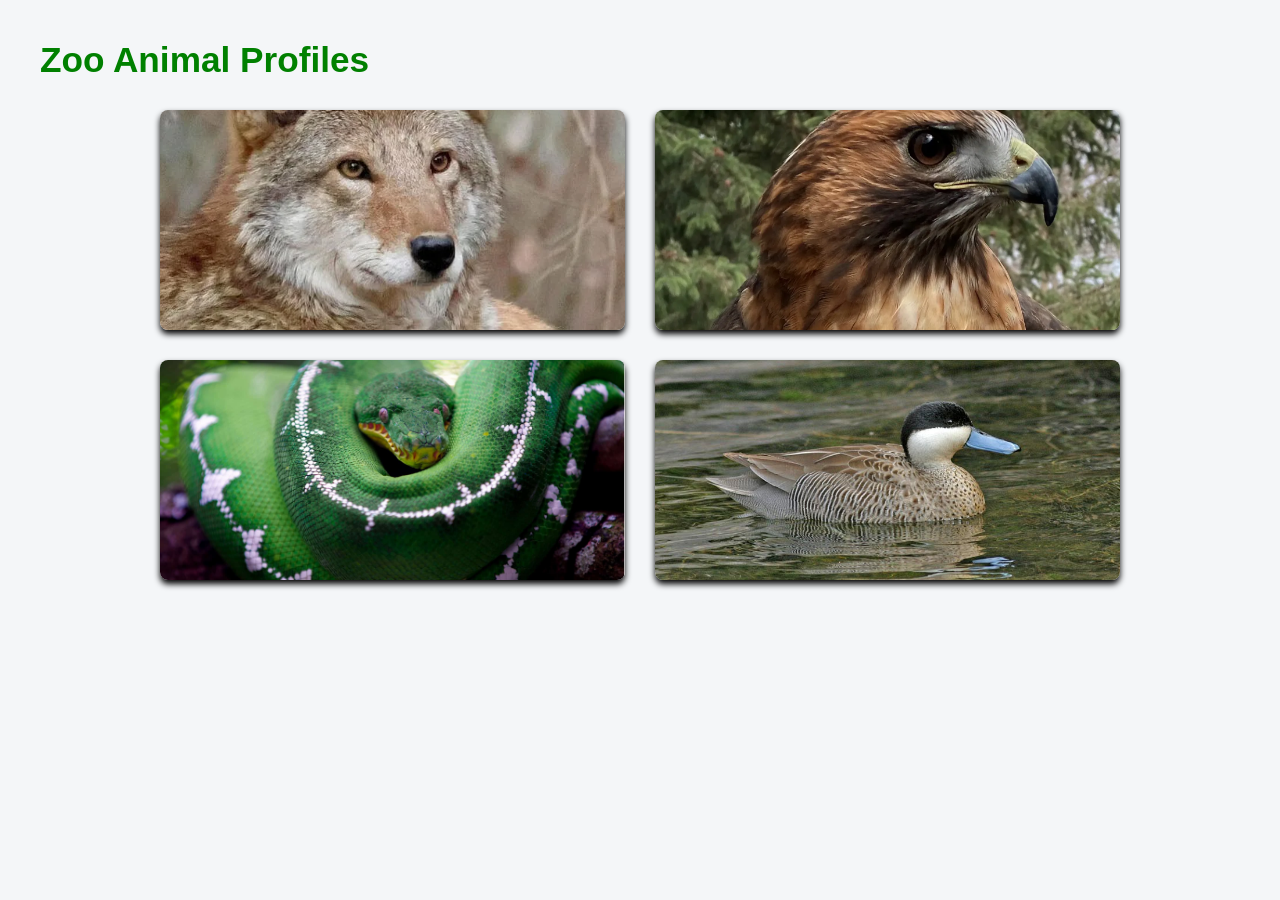
<file: A Home page.html>
<!DOCTYPE html>
<html lang="en">
<head>

    <link rel="stylesheet" href="zoo.css">

    <meta charset="UTF-8">
    <meta name="viewport" content="width=device-width, initial-scale=1.0">
    <title>Zoo Animal Profiles</title>
</head>
<body>
    
<header>
        <h1>Zoo Animal Profiles</h1>
    </header>
<nav> 

<section>
<ul class="image-grid">
   <li>
        <a href="http://127.0.0.1:5500/Red%20Wolf.html">
            <img src="Red wolf.png" alt="Red Wolf">
            <h2>Red Wolf</h2>
        </a>
    </li>
    <li>
        <a href="http://127.0.0.1:5500/Red%20Tailed%20Hawk.html">
            <img src="Red Tailed Hawk.png" alt="Red Tailed Hawk">
            <h2>Red Tailed Hawk</h2>
        </a>
    </li>
    <li>
        <a href="http://127.0.0.1:5500/Emerald%20Tree%20Boa.html">
            <img src="Emerald Tree Boa.png" alt="Emerald Tree Boa">
            <h2>Emerald Tree Boa</h2>
        </a>
    </li>
    <li>
        <a href="http://127.0.0.1:5500/Puna%20Teal.html">
            <img src="Puna Teal.png" alt="Puna Teal">
            <h2>Puna Teal</h2>
        </a>
    </li>
</ul>
</section>

</nav>

</body>
</html>
</file>
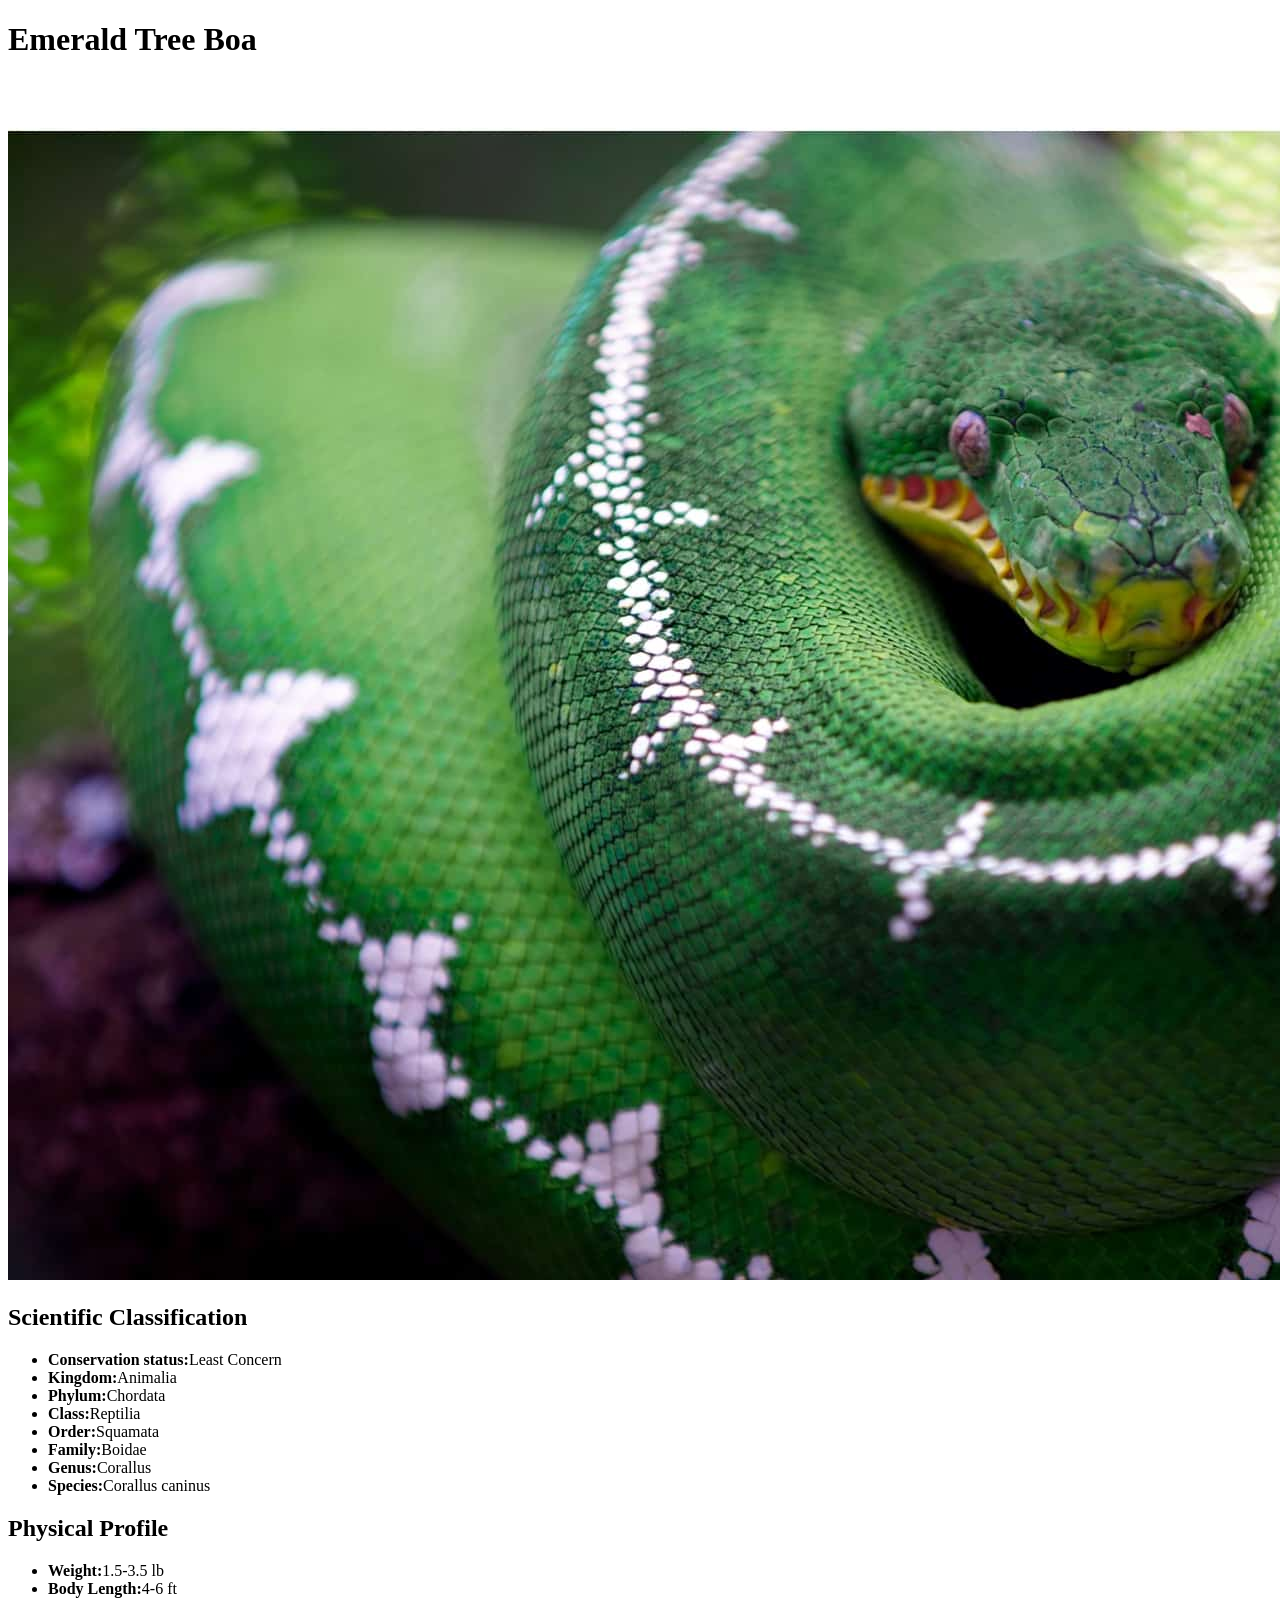
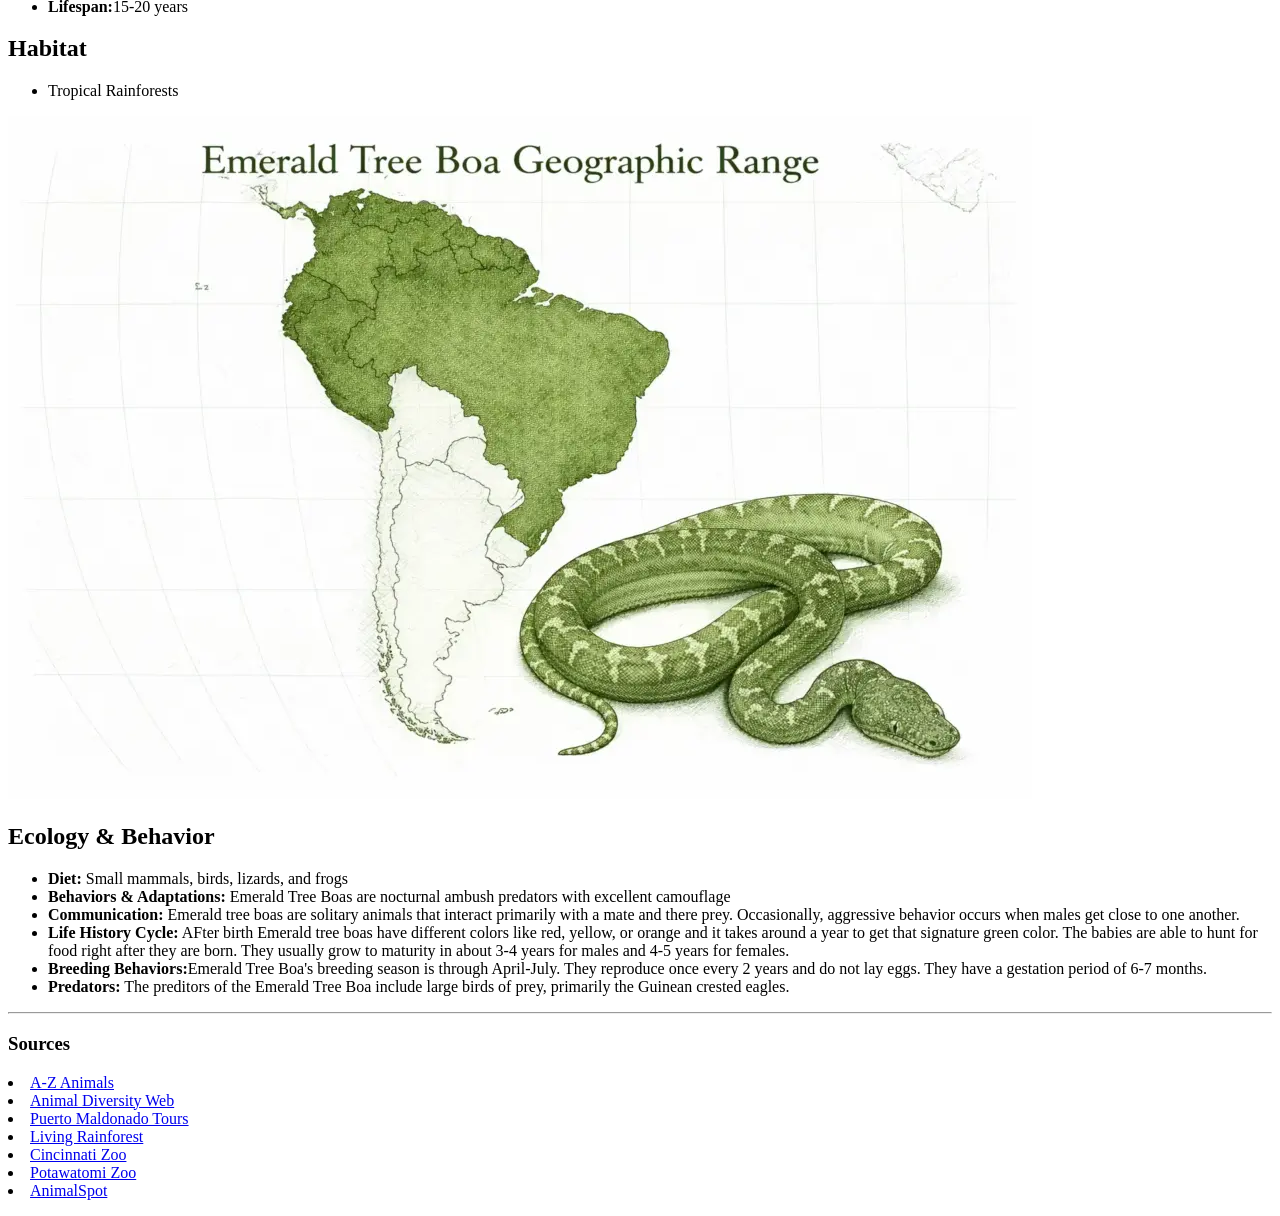
<file: Emerald Tree Boa.html>
<!DOCTYPE html>
<html lang="en">
<head>
    <meta charset="UTF-8">
    <meta name="viewport" content="width=device-width, initial-scale=1.0">
    <title>Emerald Tree Boa Information</title>
</head>
<body>
    
<header>
        <h1>Emerald Tree Boa</h1>
    </header>
    <img src="Emerald Tree Boa.png" alt="Emerald Tree Boa">
<section>
    <h2>Scientific Classification</h2>
    <artical>
        <ul>
            <li><strong>Conservation status:</strong>Least Concern</li>
            <li><strong>Kingdom:</strong>Animalia</li>
            <li><strong>Phylum:</strong>Chordata</li>
            <li><strong>Class:</strong>Reptilia</li>
            <li><strong>Order:</strong>Squamata</li>
            <li><strong>Family:</strong>Boidae</li>
            <li><strong>Genus:</strong>Corallus</li>
            <li><strong>Species:</strong>Corallus caninus</li>
        </ul>
    </artical>
<h2>Physical Profile</h2>
<artical>
<ul>
<li><strong>Weight:</strong>1.5-3.5 lb</li>
<li><strong>Body Length:</strong>4-6 ft</li>
<li><strong>Lifespan:</strong>15-20 years</li>
</ul>
</artical>

<artical>
<h2>Habitat</h2>
<ul>
    <li>Tropical Rainforests</li>
</ul>
<img src="Emerald Tree Boa Habitat.png" alt="Emerald Tree Boa Habitat">
</artical>

<artical>
<h2>Ecology & Behavior</h2>
<ul>
    <li><strong>Diet:</strong> Small mammals, birds, lizards, and frogs</li>
    <li><strong>Behaviors & Adaptations:</strong> Emerald Tree Boas are nocturnal ambush predators with excellent camouflage</li>
    <li><strong>Communication:</strong>  Emerald tree boas are solitary animals that interact primarily with a mate and there prey. Occasionally, aggressive behavior occurs when males get close to one another.</li>
    <li><strong>Life History Cycle:</strong> AFter birth Emerald tree boas have different colors like red, yellow, or orange and it takes around a year to get that signature green color. The babies are able to hunt for food right after they are born. They usually grow to maturity in about 3-4 years for males and 4-5 years for females.</li>
    <li><strong>Breeding Behaviors:</strong>Emerald Tree Boa's breeding season is through April-July. They reproduce once every 2 years and do not lay eggs. They have a gestation period of 6-7 months.</li>
    <li><strong>Predators:</strong> The preditors of the Emerald Tree Boa include large birds of prey, primarily the Guinean crested eagles.</li>
</ul>
</artical>

</section>
<hr>
<h3>Sources</h3>
<footer>
    <dl>
<li><a Href="https://a-z-animals.com/animals/emerald-tree-boa/">A-Z Animals</a></li>
<li><a href="https://animaldiversity.org/accounts/Corallus_caninus/">Animal Diversity Web</a></li>
<li><a href="https://puertomaldonadotours.com/emerald-tree-boa/">Puerto Maldonado Tours</a></li>
<li><a href="https://livingrainforest.org/learning-resources/emerald-tree-boa">Living Rainforest</a></li>
<li><a href="https://cincinnatizoo.org/animals-archive/emerald-tree-boa/">Cincinnati Zoo</a></li>
<li><a href="https://potawatomizoo.org/animal/emerald-tree-boa/">Potawatomi Zoo</a></li>
<li><a href="https://www.animalspot.net/emerald-tree-boa.html">AnimalSpot</a></li>
    </dl>
</footer>

</body>
</html>
</file>
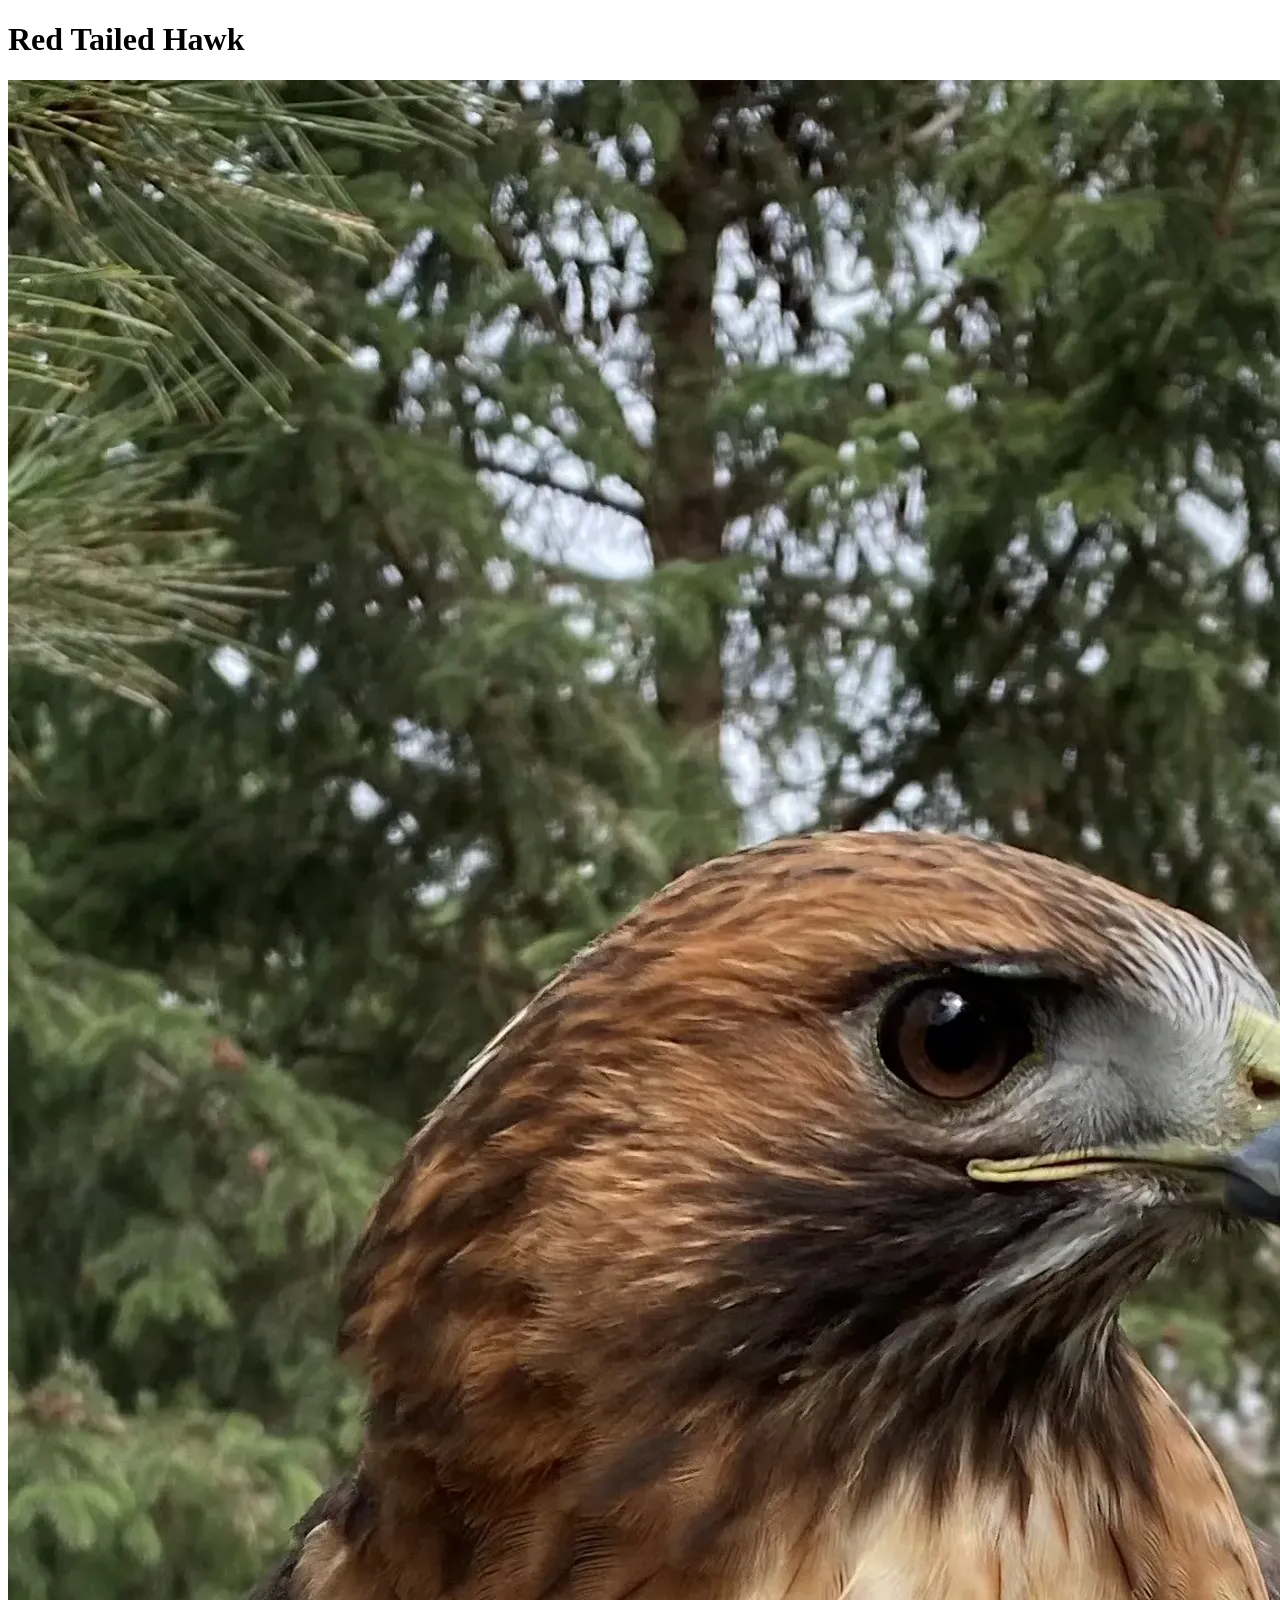
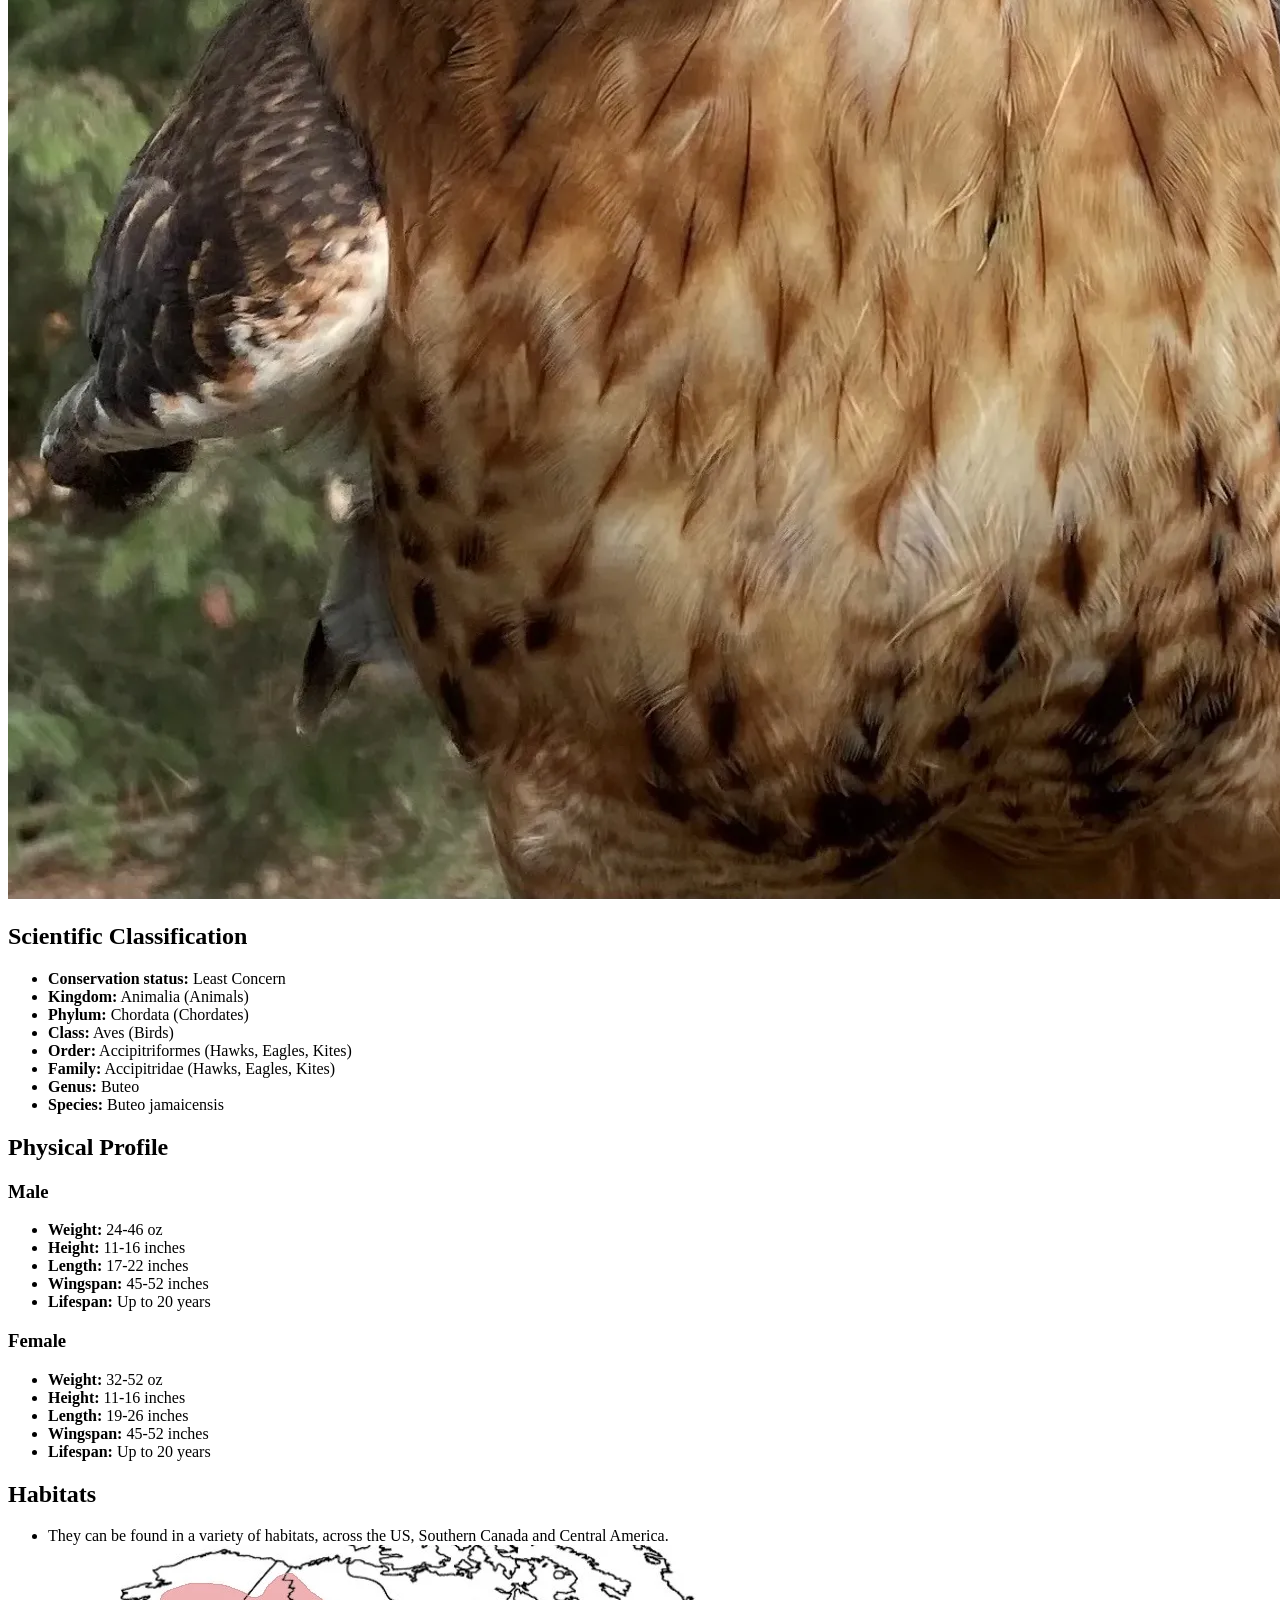
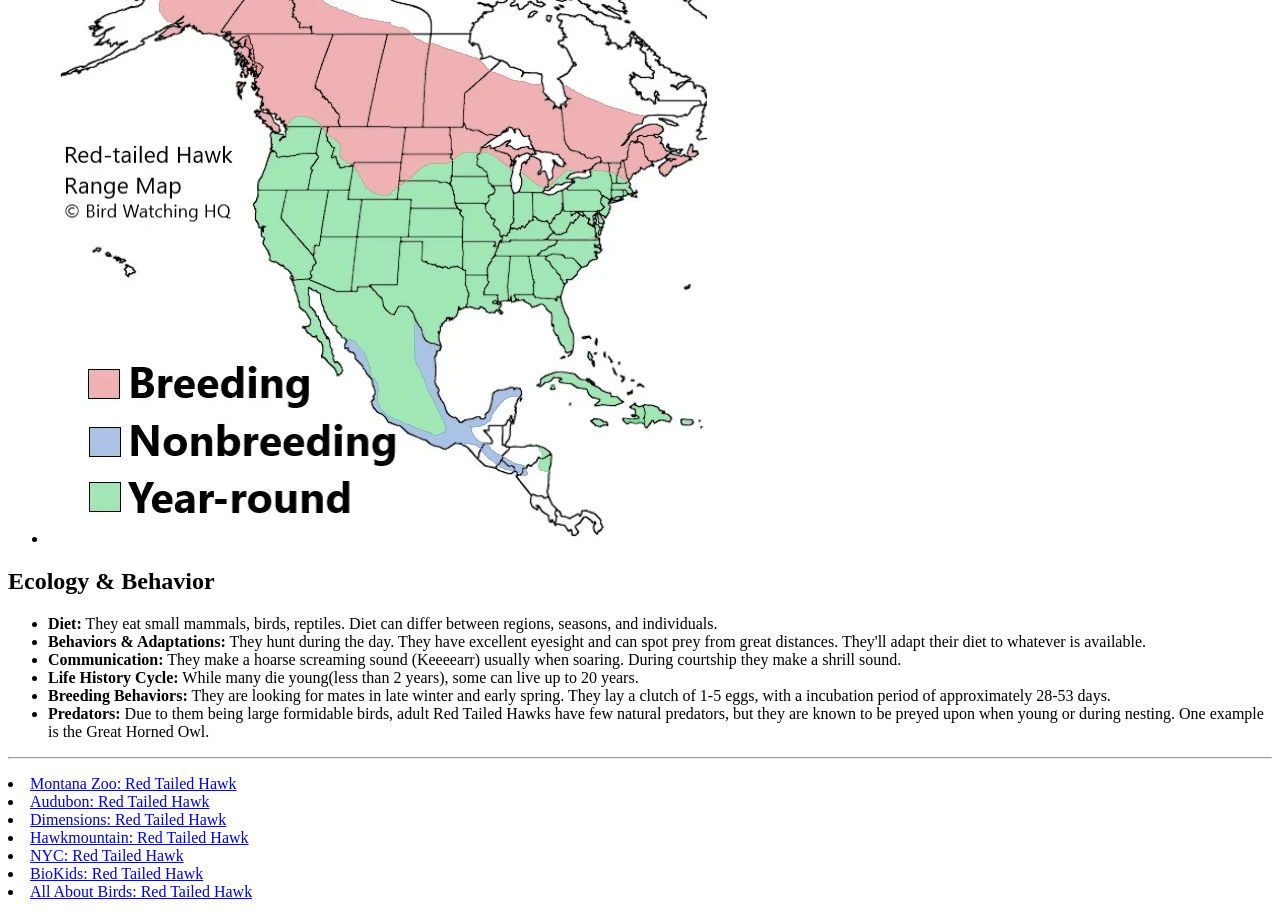
<file: Red Tailed Hawk.html>
<!DOCTYPE html>
<html lang="en">
<head>
    <meta charset="UTF-8">
    <meta name="viewport" content="width=device-width, initial-scale=1.0">
    <title>Red Tailed Hawk Information</title>
</head>
<body>
    
<header>
        <h1>Red Tailed Hawk</h1>
    </header>
    <img src="Red Tailed Hawk.png" alt="Red Tailed Hawk">
<section>
    <h2>Scientific Classification</h2>
    <artical>
        <ul>
            <li><strong>Conservation status:</strong> Least Concern</li>
            <li><strong>Kingdom:</strong> Animalia (Animals)</li>
            <li><strong>Phylum:</strong> Chordata (Chordates)</li>
            <li><strong>Class:</strong> Aves (Birds)</li>
            <li><strong>Order:</strong> Accipitriformes (Hawks, Eagles, Kites)</li>
            <li><strong>Family:</strong> Accipitridae (Hawks, Eagles, Kites)</li>
            <li><strong>Genus:</strong> Buteo</li>
            <li><strong>Species:</strong> Buteo jamaicensis</li>
        </ul>
    </artical>
<h2>Physical Profile</h2>
<artical>
    <h3>Male</h3>
<ul>
    <li><strong>Weight:</strong> 24-46 oz</li>
<li><strong>Height:</strong> 11-16 inches</li>
<li><strong>Length:</strong> 17-22 inches</li>
<li><strong>Wingspan:</strong> 45-52 inches</li>
<li><strong>Lifespan:</strong> Up to 20 years</li>
</ul>
    <h3>Female</h3>
<ul>
<li><strong>Weight:</strong> 32-52 oz</li>
<li><strong>Height:</strong> 11-16 inches</li>
<li><strong>Length:</strong> 19-26 inches</li>
<li><strong>Wingspan:</strong> 45-52 inches</li>
<li><strong>Lifespan:</strong> Up to 20 years</li>
</ul>
</artical>

<artical>
<h2>Habitats</h2>
<ul>
    <li>They can be found in a variety of habitats, across the US, Southern Canada and Central America.</li>
    <li><img src="Red Tailed Hawk locations.png" alt="Red Tailed Hawk Habitat"></li>
</ul>
</artical>

<artical>
<h2>Ecology & Behavior</h2>
<ul>
    <li><strong>Diet:</strong> They eat small mammals, birds, reptiles. 
        Diet can differ between regions, seasons, and individuals.</li>
    <li><strong>Behaviors & Adaptations:</strong> They hunt during the day. 
        They have excellent eyesight and can spot prey from great distances. 
        They'll adapt their diet to whatever is available.</li>
    <li><strong>Communication:</strong> They make a hoarse screaming sound (Keeeearr) usually when soaring. During courtship they make a shrill sound.</li>
    <li><strong>Life History Cycle:</strong> While many die young(less than 2 years), some can live up to 20 years. </li>
    <li><strong>Breeding Behaviors:</strong> They are looking for mates in late winter and early spring. 
    They lay a clutch of 1-5 eggs, with a incubation period of approximately 28-53 days.</li>
    <li><strong>Predators:</strong> Due to them being large formidable birds, adult Red Tailed Hawks have few natural predators, but they are known to be preyed upon when young or during nesting. One example is the Great Horned Owl.</li>
    </ul>
</artical>

</section>
<hr>
<footer>
    <dl>
<li><a Href="https://www.zoomontana.org/red-tailed-hawk">Montana Zoo: Red Tailed Hawk</a></li>
<li><a href="https://www.audubon.org/field-guide/bird/red-tailed-hawk">Audubon: Red Tailed Hawk</a></li>
<li><a href="https://www.dimensions.com/element/red-tailed-hawk-buteo-jamaicensis">Dimensions: Red Tailed Hawk</a></li>
<li><a href="https://www.hawkmountain.org/raptors/red-tailed-hawk">Hawkmountain: Red Tailed Hawk</a></li>
<li><a href="https://www.nyc.gov/site/wildlifenyc/animals/red-tailed-hawks.page">NYC: Red Tailed Hawk</a></li>
<li><a href="https://biokids.umich.edu/critters/Buteo_jamaicensis/">BioKids: Red Tailed Hawk</a></li>
<li><a href="https://www.allaboutbirds.org/guide/Red-tailed_Hawk/sounds">All About Birds: Red Tailed Hawk</a></li>
    </dl>
</footer>

</body>
</html>
</file>
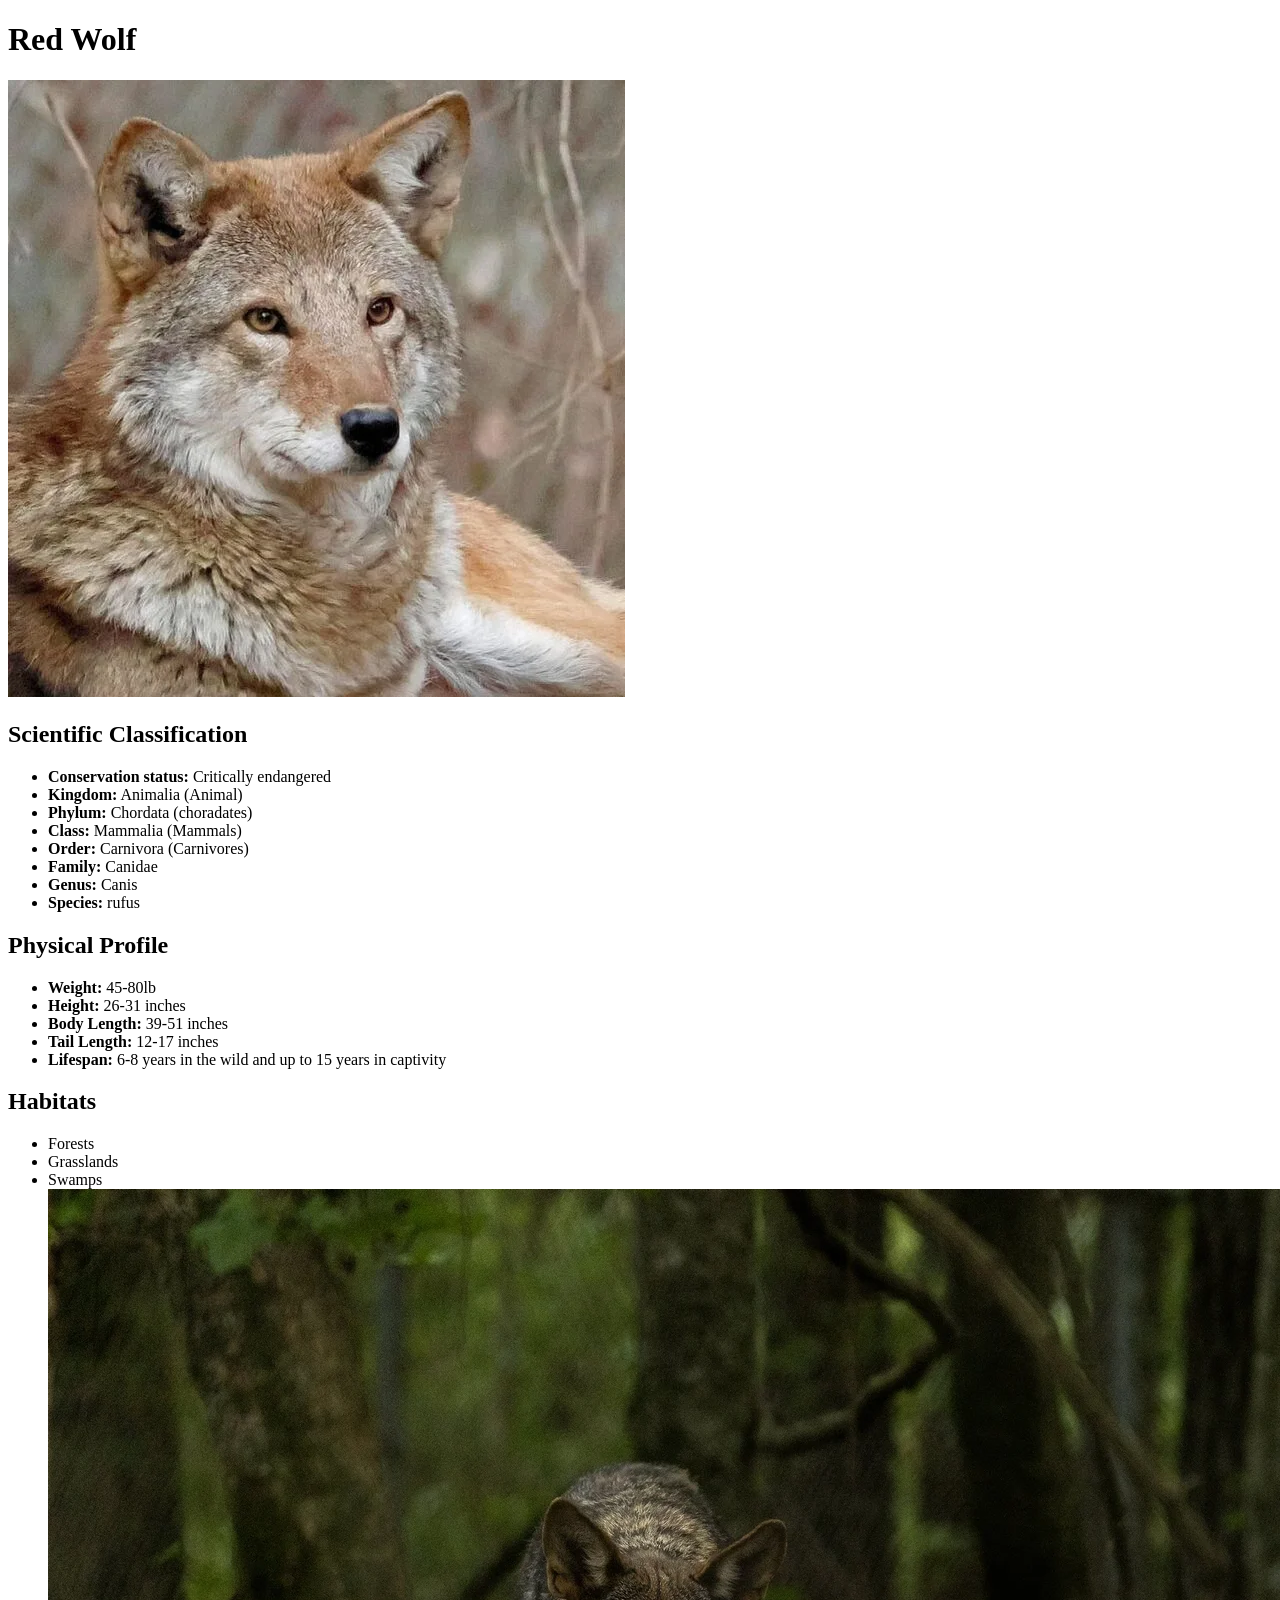
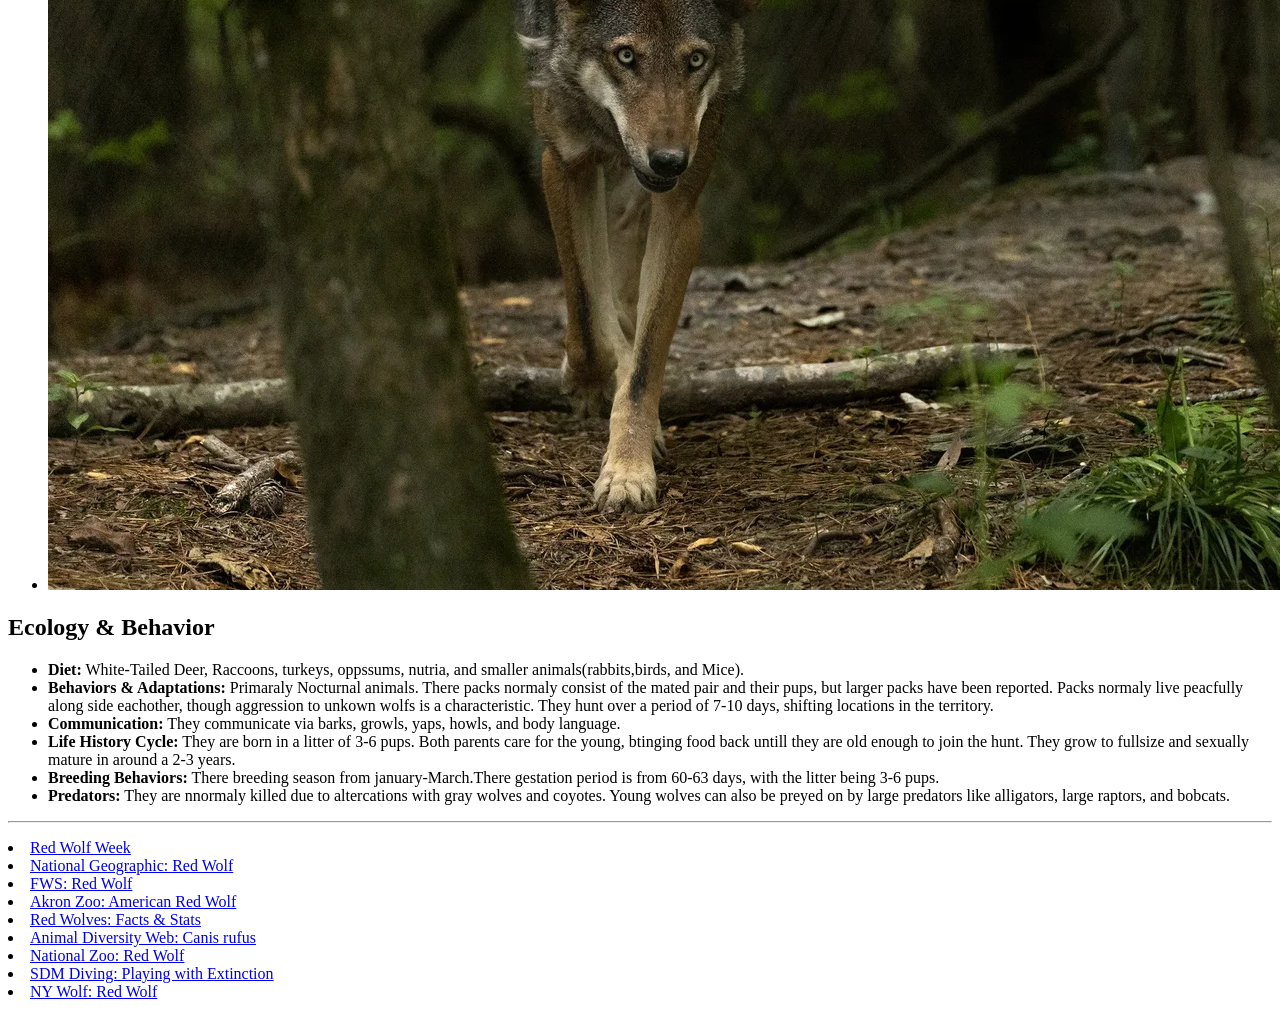
<file: Red Wolf.html>
<!DOCTYPE html>
<html lang="en">
<head>
    <meta charset="UTF-8">
    <meta name="viewport" content="width=device-width, initial-scale=1.0">
    <title>Red Wolf Information</title>
</head>
<body>
    
<header>
        <h1>Red Wolf</h1>
    </header>
    <img src="Red wolf.png" alt="Red Wolf">
<section>
    <h2>Scientific Classification</h2>
    <artical>
        <ul>
            <li><strong>Conservation status:</strong> Critically endangered</li>
            <li><strong>Kingdom:</strong> Animalia (Animal)</li>
            <li><strong>Phylum:</strong> Chordata (choradates)</li>
            <li><strong>Class:</strong> Mammalia (Mammals)</li>
            <li><strong>Order:</strong> Carnivora (Carnivores)</li>
            <li><strong>Family:</strong> Canidae</li>
            <li><strong>Genus:</strong> Canis</li>
            <li><strong>Species:</strong> rufus</li>
        </ul>
    </artical>
<h2>Physical Profile</h2>
<artical>
<ul>
<li><strong>Weight:</strong> 45-80lb</li>
<li><strong>Height:</strong> 26-31 inches</li>
<li><strong>Body Length:</strong> 39-51 inches</li>
<li><strong>Tail Length:</strong> 12-17 inches</li>
<li><strong>Lifespan:</strong> 6-8 years in the wild and up to 15 years in captivity</li>
</ul>
</artical>

<artical>
<h2>Habitats</h2>
<ul>
    <li>Forests</li>
    <li>Grasslands</li>
    <li>Swamps</li>
    <li><img src="Red wolf Forest.png" alt="Red Wolf Habitat"></li>
</ul>
</artical>

<artical>
<h2>Ecology & Behavior</h2>
<ul>
    <li><strong>Diet:</strong> White-Tailed Deer, Raccoons, turkeys, oppssums, nutria, and smaller animals(rabbits,birds, and Mice).</li>
    <li><strong>Behaviors & Adaptations:</strong> Primaraly Nocturnal animals. 
        There packs normaly consist of the mated pair and their pups, but larger packs have been reported. 
        Packs normaly live peacfully along side eachother, though aggression to unkown wolfs is a characteristic.
         They hunt over a period of 7-10 days, shifting locations in the territory.</li>
    <li><strong>Communication:</strong> They communicate via barks, growls, yaps, howls, and body language.</li>
    <li><strong>Life History Cycle:</strong> They are born in a litter of 3-6 pups. 
        Both parents care for the young, btinging food back untill they are old enough to join the hunt. 
        They grow to fullsize and sexually mature in around a 2-3 years.</li>
    <li><strong>Breeding Behaviors:</strong> There breeding season from january-March.There gestation period is from 60-63 days, with the litter being 3-6 pups.</li>
    <li><strong>Predators:</strong> They are nnormaly killed due to altercations with gray wolves and coyotes. 
        Young wolves can also be preyed on by large predators like alligators, large raptors, and bobcats.</li>
    </ul>
</artical>

</section>
<hr>
<footer>
    <dl>
<li><a Href="https://beardsleyzoo.org/about-us/blog/red-wolf-week/">Red Wolf Week</a></li>
<li><a href="https://www.nationalgeographic.com/animals/mammals/facts/red-wolf">National Geographic: Red Wolf</a></li>
<li><a href="https://ecos.fws.gov/ecp/species/37">FWS: Red Wolf</a></li>
<li><a href="https://www.akronzoo.org/mammals/american-red-wolf">Akron Zoo: American Red Wolf</a></li>
<li><a href="https://redwolves.com/newsite/learn-about-red-wolves/facts-stats/">Red Wolves: Facts & Stats</a></li>
<li><a href="https://animaldiversity.org/accounts/Canis_rufus/">Animal Diversity Web: Canis rufus</a></li>
<li><a href="https://nationalzoo.si.edu/animals/red-wolf">National Zoo: Red Wolf</a></li>
<li><a href="https://sdmdiving.com/wildlife-travel-blog/2025/4/11/playing-with-extinction-dire-wolves-red-wolves-and-the-new-wild">SDM Diving: Playing with Extinction</a></li>
<li><a href="https://nywolf.org/learn/red-wolf/">NY Wolf: Red Wolf</a></li>
    </dl>
</footer>

</body>
</html>
</file>
<file: zoo.css>
body {
    font-family:sans-serif;
    background-color: #f4f6f8;
    color: #ffffff;
    margin: 0;
    padding: 40px;
}

header h1 {
    font-size: 2.2rem;
    margin-top: 0;
    margin-bottom: 30px;
    color: green;
    text-align: left;
}

.image-grid {
    display: grid;
    grid-template-columns: calc(50% - 15px) calc(50% - 15px);
    gap: 30px;
    list-style: none;
    padding: 0;
    margin: 0 auto;
    width: 100%;
    max-width: 80%;
}

.image-grid li {
    position: relative;
    border-radius: 8px;
    overflow: hidden;
    box-shadow: 0 4px 6px rgb(0, 0, 0);
}

.image-grid img {
    width: 100%;
    height: 220px;
    object-fit: cover;
    display: block;
    transition: filter 0.3s ease;
}

.image-grid h2 {
    position: absolute;
    top: 50%;
    left: 50%;
    transform: translate(-50%, -50%);
    margin: 0;
    color: #ffffff;
    font-size: 1.5;
    text-align: center;
    background-color: rgb(0, 0, 0,);
    padding: 10px 20px;
    border-radius: 6px;
    opacity: 0;
    visibility: hidden;
    transition: opacity 0.3s ease, visibility 0.3s ease;
    z-index: 2;
}

.image-grid li:hover img {
    filter: brightness(60%);
}

.image-grid li:hover h2 {
    opacity: 1;
    visibility: visible;
}
</file>
